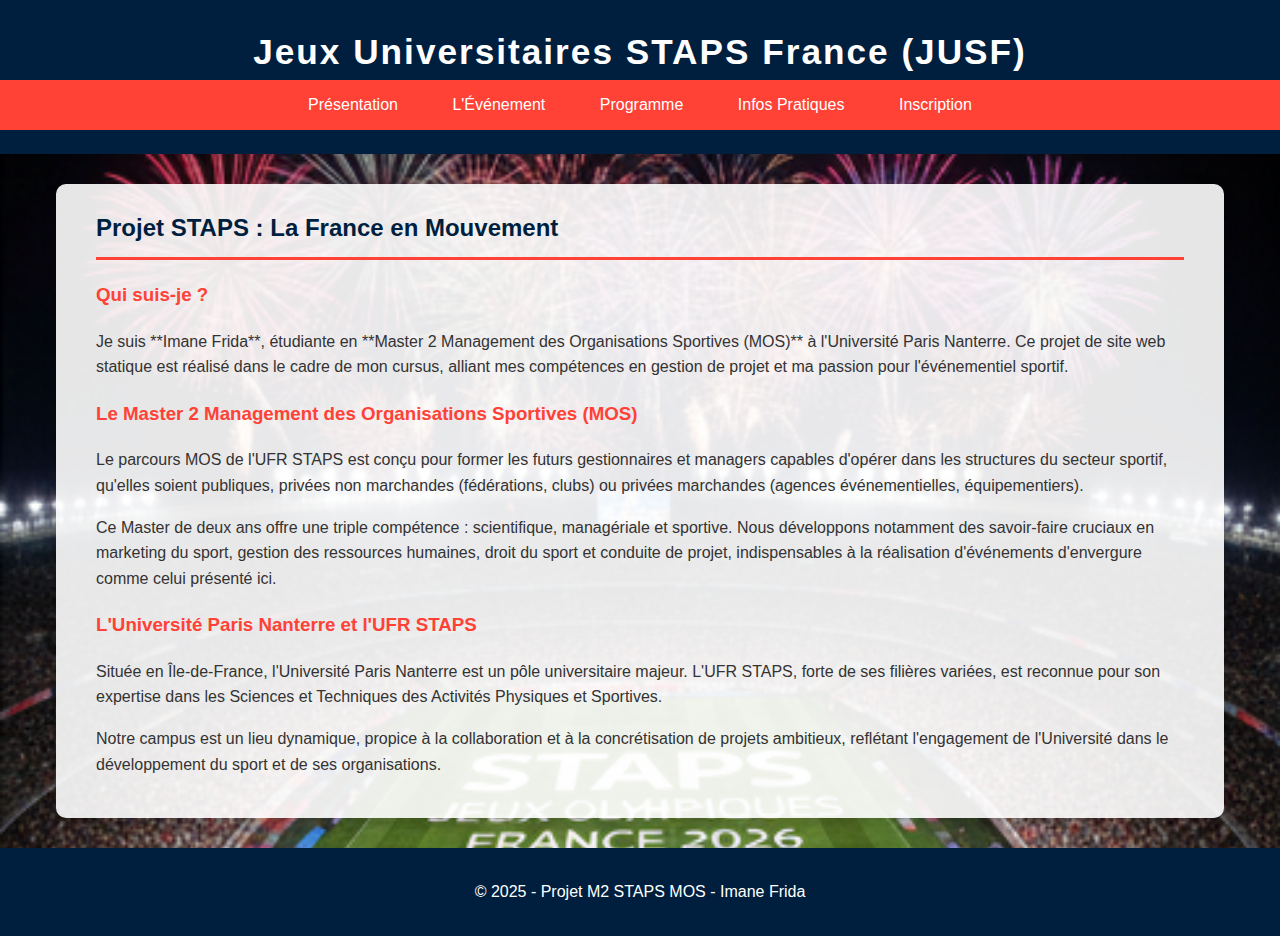
<file: index.html>
<!DOCTYPE html>
<html lang="fr">
<head>
    <meta charset="UTF-8">
    <meta name="viewport" content="width=device-width, initial-scale=1.0">
    <title>JUSF | Présentation Générale</title>
    
    <link rel="stylesheet" href="style.css"> 
    
</head>
<body>
    <header>
        <h1>Jeux Universitaires STAPS France (JUSF)</h1>
        <nav>
            <ul>
                <li><a href="index.html">Présentation</a></li>
                <li><a href="evenement.html">L'Événement</a></li>
                <li><a href="programme.html">Programme</a></li>
                <li><a href="infos_pratiques.html">Infos Pratiques</a></li>
                <li><a href="inscriptions.html">Inscription</a></li>
            </ul>
        </nav>
    </header>

    <main class="container">
        <h2>Projet STAPS : La France en Mouvement</h2>
        <div class="section-presentation">
            <h3>Qui suis-je ?</h3>
            <p>
                Je suis **Imane Frida**, étudiante en **Master 2 Management des Organisations Sportives (MOS)** à l'Université Paris Nanterre. 
                Ce projet de site web statique est réalisé dans le cadre de mon cursus, alliant mes compétences en gestion de projet et ma passion pour l'événementiel sportif.
            </p>
        </div>

        <div class="section-presentation">
            <h3>Le Master 2 Management des Organisations Sportives (MOS)</h3>
            <p>
                Le parcours MOS de l'UFR STAPS est conçu pour former les futurs gestionnaires et managers capables d'opérer dans les structures du secteur sportif, qu'elles soient publiques, privées non marchandes (fédérations, clubs) ou privées marchandes (agences événementielles, équipementiers).
            </p>
            <p>
                Ce Master de deux ans offre une triple compétence : scientifique, managériale et sportive. Nous développons notamment des savoir-faire cruciaux en marketing du sport, gestion des ressources humaines, droit du sport et conduite de projet, indispensables à la réalisation d'événements d'envergure comme celui présenté ici.
            </p>
        </div>

        <div class="section-presentation">
            <h3>L'Université Paris Nanterre et l'UFR STAPS</h3>
            <p>
                Située en Île-de-France, l'Université Paris Nanterre est un pôle universitaire majeur. L'UFR STAPS, forte de ses filières variées, est reconnue pour son expertise dans les Sciences et Techniques des Activités Physiques et Sportives. 
            </p>
            <p>
                Notre campus est un lieu dynamique, propice à la collaboration et à la concrétisation de projets ambitieux, reflétant l'engagement de l'Université dans le développement du sport et de ses organisations.
            </p>
        </div>
        </main>

    <footer>
        <p>&copy; 2025 - Projet M2 STAPS MOS - Imane Frida</p>
    </footer>
</body>
</html>
</file>
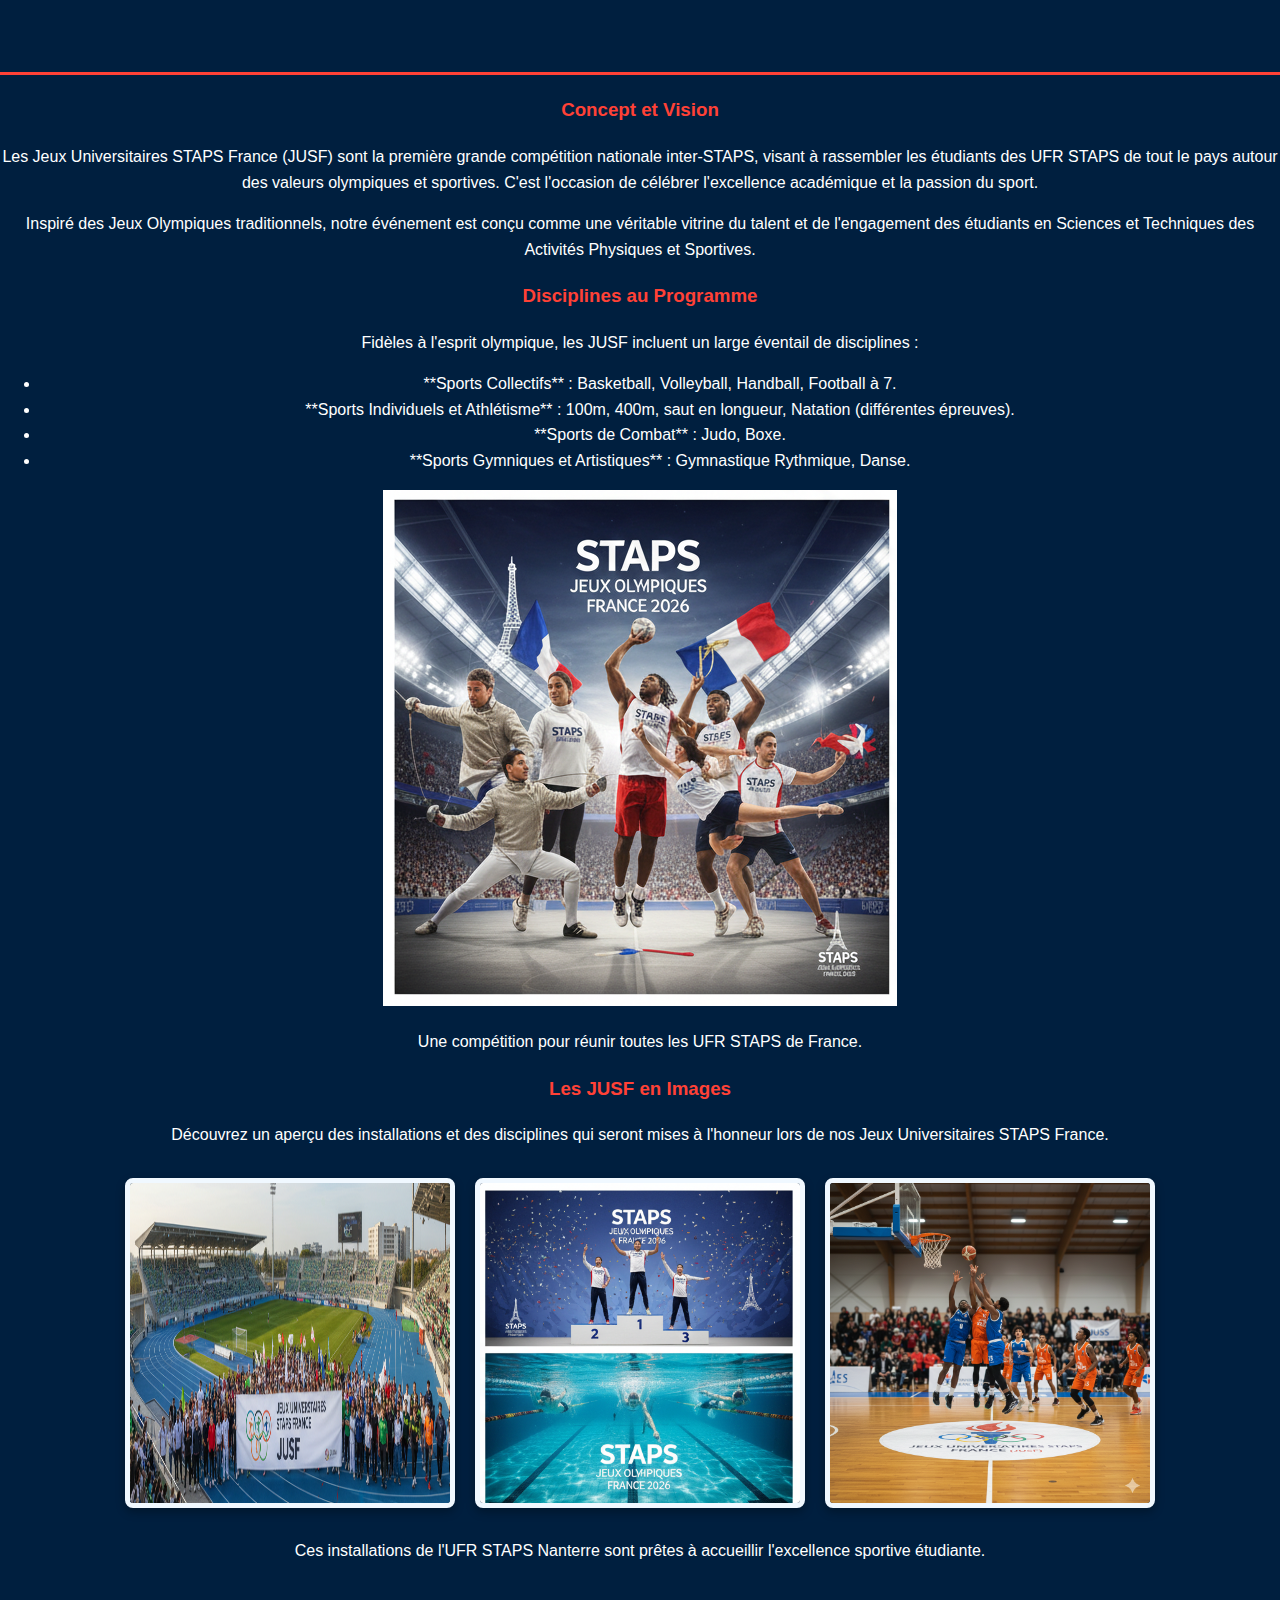
<file: evenement.html>
<!DOCTYPE html>
<html lang="fr">
<head>
    <meta charset="UTF-8">
    <meta name="viewport" content="width=device-width, initial-scale=1.0">
    <title>JUSF | Présentation Générale</title>
    
    <link rel="stylesheet" href="style.css"> 
    
</head>
<body>
    <header>
<h2>L'Événement : Les Jeux Universitaires STAPS France (JUSF)</h2>
        <div class="section-event">
            <h3>Concept et Vision</h3>
            <p>
                Les Jeux Universitaires STAPS France (JUSF) sont la première grande compétition nationale inter-STAPS, visant à rassembler les étudiants des UFR STAPS de tout le pays autour des valeurs olympiques et sportives. C'est l'occasion de célébrer l'excellence académique et la passion du sport.
            </p>
            <p>
                Inspiré des Jeux Olympiques traditionnels, notre événement est conçu comme une véritable vitrine du talent et de l'engagement des étudiants en Sciences et Techniques des Activités Physiques et Sportives.
            </p>
            
            <h3>Disciplines au Programme</h3>
            <p>
                Fidèles à l'esprit olympique, les JUSF incluent un large éventail de disciplines :
            </p>
            <ul>
                <li>**Sports Collectifs** : Basketball, Volleyball, Handball, Football à 7.</li>
                <li>**Sports Individuels et Athlétisme** : 100m, 400m, saut en longueur, Natation (différentes épreuves).</li>
                <li>**Sports de Combat** : Judo, Boxe.</li>
                <li>**Sports Gymniques et Artistiques** : Gymnastique Rythmique, Danse.</li>
            </ul>
        </div>
        
        <div class="section-image">
            <img src="images/image1.png" alt="Logo des Jeux Universitaires STAPS France (JUSF)" style="max-width: 100%; height: auto;">
            <p class="legende">Une compétition pour réunir toutes les UFR STAPS de France.</p>
        </div><div class="section-event">
            <h3>Les JUSF en Images</h3>
            <p>Découvrez un aperçu des installations et des disciplines qui seront mises à l'honneur lors de nos Jeux Universitaires STAPS France.</p>

            <div class="gallery-container">
                <img src="images/stade_principal.png" alt="Stade d'athlétisme et tribune" title="Le stade principal">
                <img src="images/piscine_natation.png" alt="Bassin de natation olympique" title="Compétitions de Natation">
                <img src="images/terrain_basket.png" alt="Terrain de basketball en intérieur" title="Tournois de Basket">
            </div>
            <p>Ces installations de l'UFR STAPS Nanterre sont prêtes à accueillir l'excellence sportive étudiante.</p>
        </div>
</file>
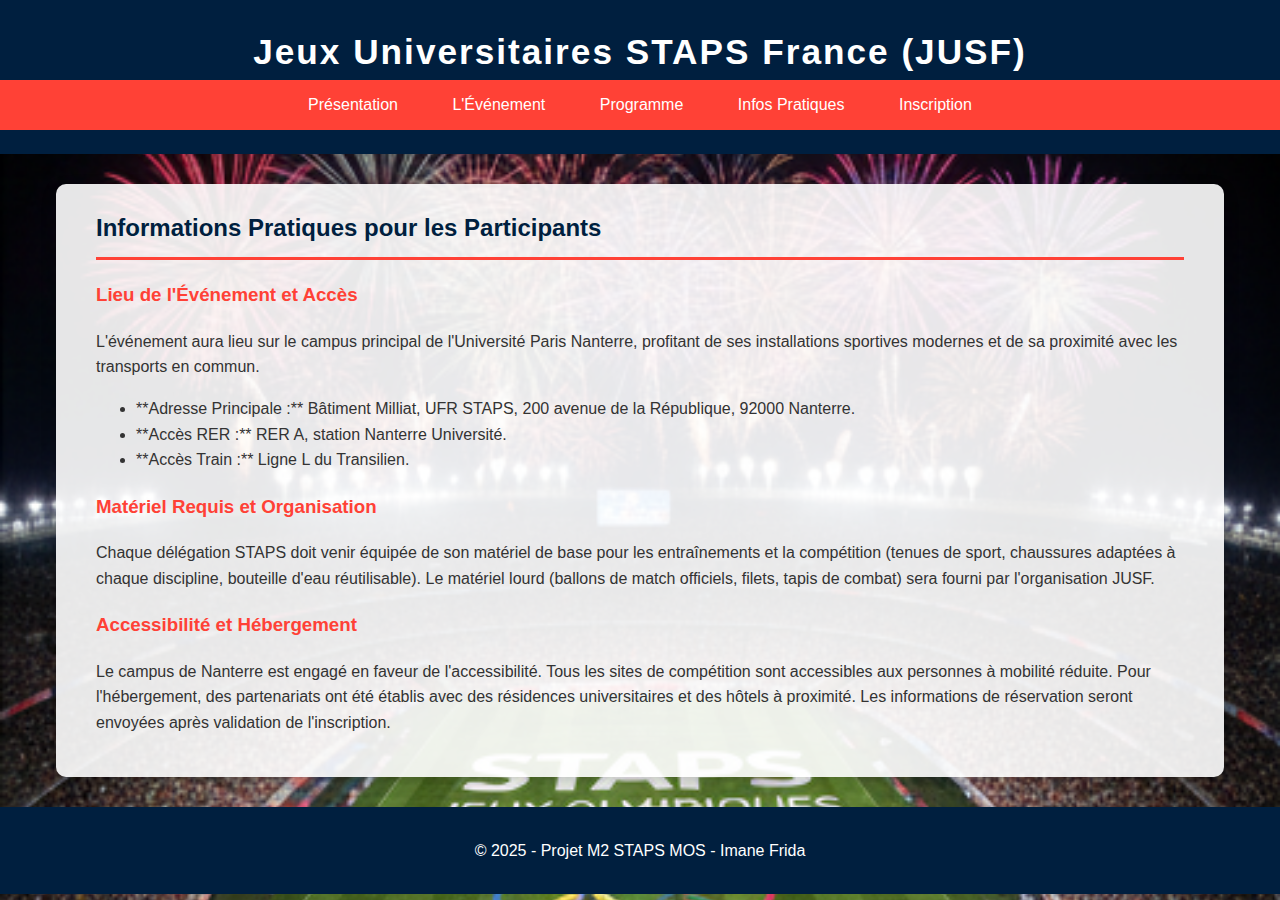
<file: infos_pratiques.html>
<!DOCTYPE html>
<html lang="fr">
<head>
    <meta charset="UTF-8">
    <meta name="viewport" content="width=device-width, initial-scale=1.0">
    <title>JUSF | Informations Pratiques</title>
    
    <link rel="stylesheet" href="style.css"> 
    
</head>
<body>
    <header>
        <h1>Jeux Universitaires STAPS France (JUSF)</h1>
        <nav>
            <ul>
                <li><a href="index.html">Présentation</a></li>
                <li><a href="evenement.html">L'Événement</a></li>
                <li><a href="programme.html">Programme</a></li>
                <li><a href="infos_pratiques.html">Infos Pratiques</a></li>
                <li><a href="inscriptions.html">Inscription</a></li>
            </ul>
        </nav>
    </header>

    <main class="container">
        <h2>Informations Pratiques pour les Participants</h2>
        
        <div class="section-pratique">
            <h3>Lieu de l'Événement et Accès</h3>
            <p>
                L'événement aura lieu sur le campus principal de l'Université Paris Nanterre, profitant de ses installations sportives modernes et de sa proximité avec les transports en commun.
            </p>
            <ul>
                <li>**Adresse Principale :** Bâtiment Milliat, UFR STAPS, 200 avenue de la République, 92000 Nanterre.</li>
                <li>**Accès RER :** RER A, station Nanterre Université.</li>
                <li>**Accès Train :** Ligne L du Transilien.</li>
            </ul>
        </div>
        
        <div class="section-pratique">
            <h3>Matériel Requis et Organisation</h3>
            <p>
                Chaque délégation STAPS doit venir équipée de son matériel de base pour les entraînements et la compétition (tenues de sport, chaussures adaptées à chaque discipline, bouteille d'eau réutilisable). Le matériel lourd (ballons de match officiels, filets, tapis de combat) sera fourni par l'organisation JUSF.
            </p>
        </div>

        <div class="section-pratique">
            <h3>Accessibilité et Hébergement</h3>
            <p>
                Le campus de Nanterre est engagé en faveur de l'accessibilité. Tous les sites de compétition sont accessibles aux personnes à mobilité réduite. Pour l'hébergement, des partenariats ont été établis avec des résidences universitaires et des hôtels à proximité. Les informations de réservation seront envoyées après validation de l'inscription.
            </p>
        </div>
        </main>

    <footer>
        <p>&copy; 2025 - Projet M2 STAPS MOS - Imane Frida</p>
    </footer>
</body>
</html>
</file>
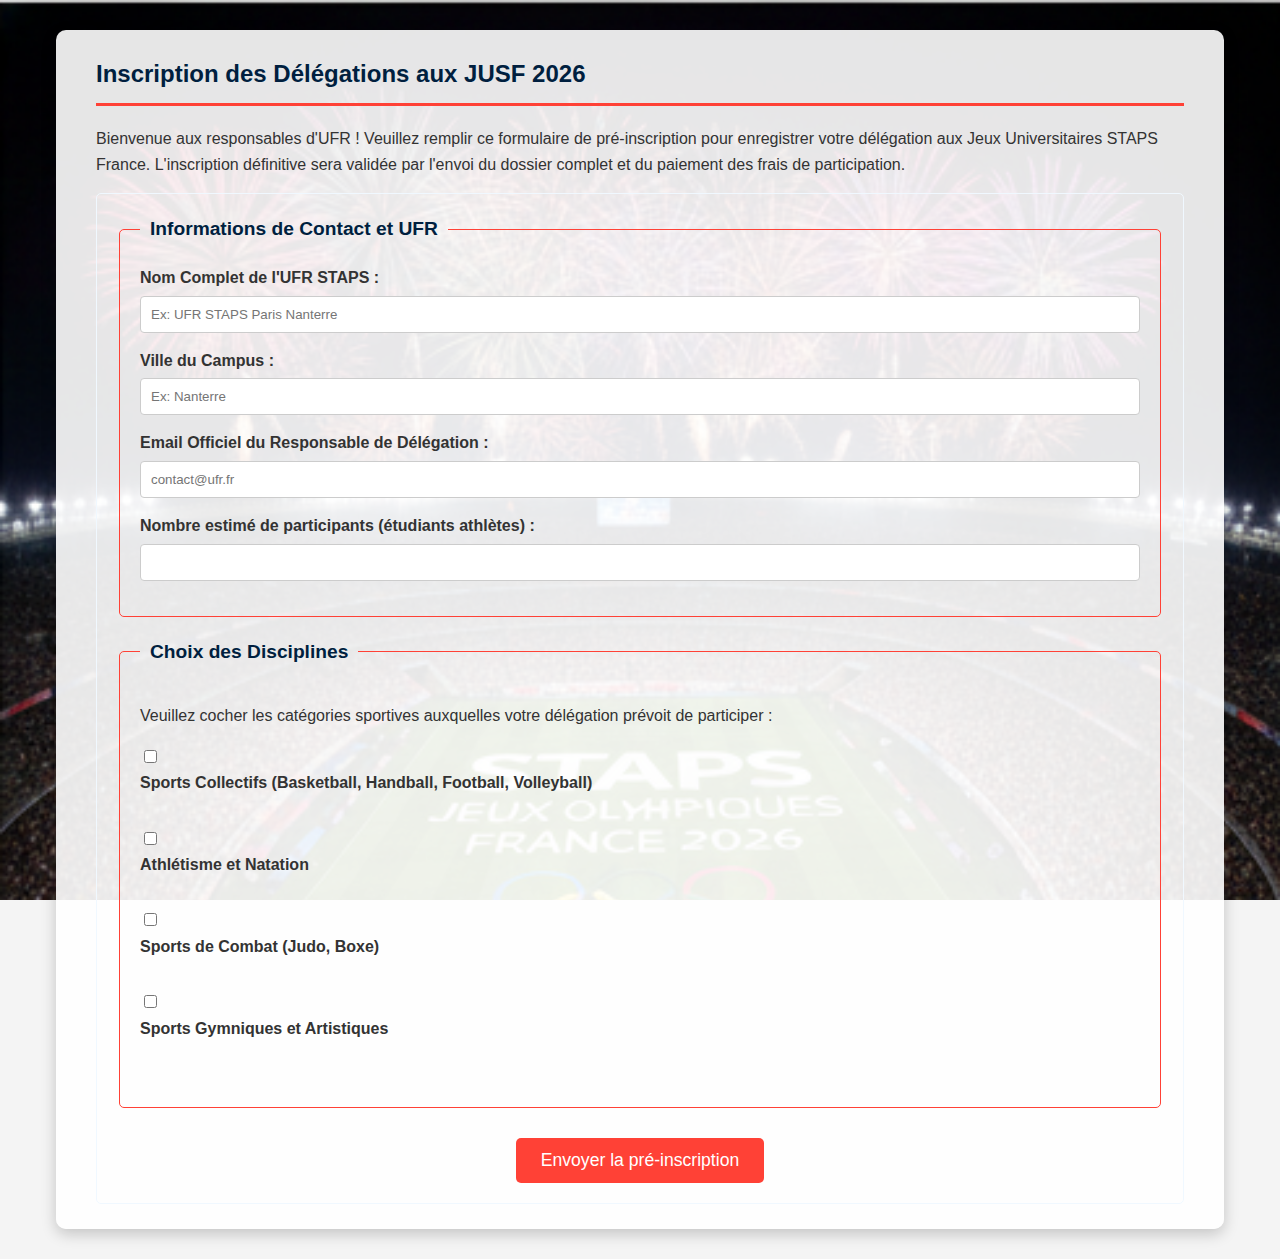
<file: inscriptions.html>
<!DOCTYPE html>
<html lang="fr">
<head>
    <meta charset="UTF-8">
    <meta name="viewport" content="width=device-width, initial-scale=1.0">
    <title>JUSF | Présentation Générale</title>
    
    <link rel="stylesheet" href="style.css"> 
    
</head>
<body>
    <main class="container">
    <h2>Inscription des Délégations aux JUSF 2026</h2>
    <p>
        Bienvenue aux responsables d'UFR ! Veuillez remplir ce formulaire de pré-inscription pour enregistrer votre délégation aux Jeux Universitaires STAPS France. L'inscription définitive sera validée par l'envoi du dossier complet et du paiement des frais de participation.
    </p>

    <form action="#" method="POST" class="formulaire-inscription">
        <fieldset>
            <legend>Informations de Contact et UFR</legend>

            <div class="form-group">
                <label for="ufr_staps">Nom Complet de l'UFR STAPS :</label>
                <input type="text" id="ufr_staps" name="ufr_staps" required placeholder="Ex: UFR STAPS Paris Nanterre">
            </div>

            <div class="form-group">
                <label for="ville">Ville du Campus :</label>
                <input type="text" id="ville" name="ville" required placeholder="Ex: Nanterre">
            </div>
            
            <div class="form-group">
                <label for="email_contact">Email Officiel du Responsable de Délégation :</label>
                <input type="email" id="email_contact" name="email_contact" required placeholder="contact@ufr.fr">
            </div>

            <div class="form-group">
                <label for="nombre_participants">Nombre estimé de participants (étudiants athlètes) :</label>
                <input type="number" id="nombre_participants" name="nombre_participants" min="5" max="100" required>
            </div>
        </fieldset>

        <fieldset>
            <legend>Choix des Disciplines</legend>
            <p>Veuillez cocher les catégories sportives auxquelles votre délégation prévoit de participer :</p>
            <div class="form-group checkbox-group">
                <input type="checkbox" id="collectifs" name="disciplines[]" value="collectifs">
                <label for="collectifs">Sports Collectifs (Basketball, Handball, Football, Volleyball)</label><br>
                
                <input type="checkbox" id="athletisme" name="disciplines[]" value="athletisme">
                <label for="athletisme">Athlétisme et Natation</label><br>
                
                <input type="checkbox" id="combat" name="disciplines[]" value="combat">
                <label for="combat">Sports de Combat (Judo, Boxe)</label><br>
                
                <input type="checkbox" id="gymniques" name="disciplines[]" value="gymniques">
                <label for="gymniques">Sports Gymniques et Artistiques</label><br>
            </div>
        </fieldset>
        
        <div class="form-button">
            <button type="submit">Envoyer la pré-inscription</button>
        </div>
    </form>
</main>
</file>
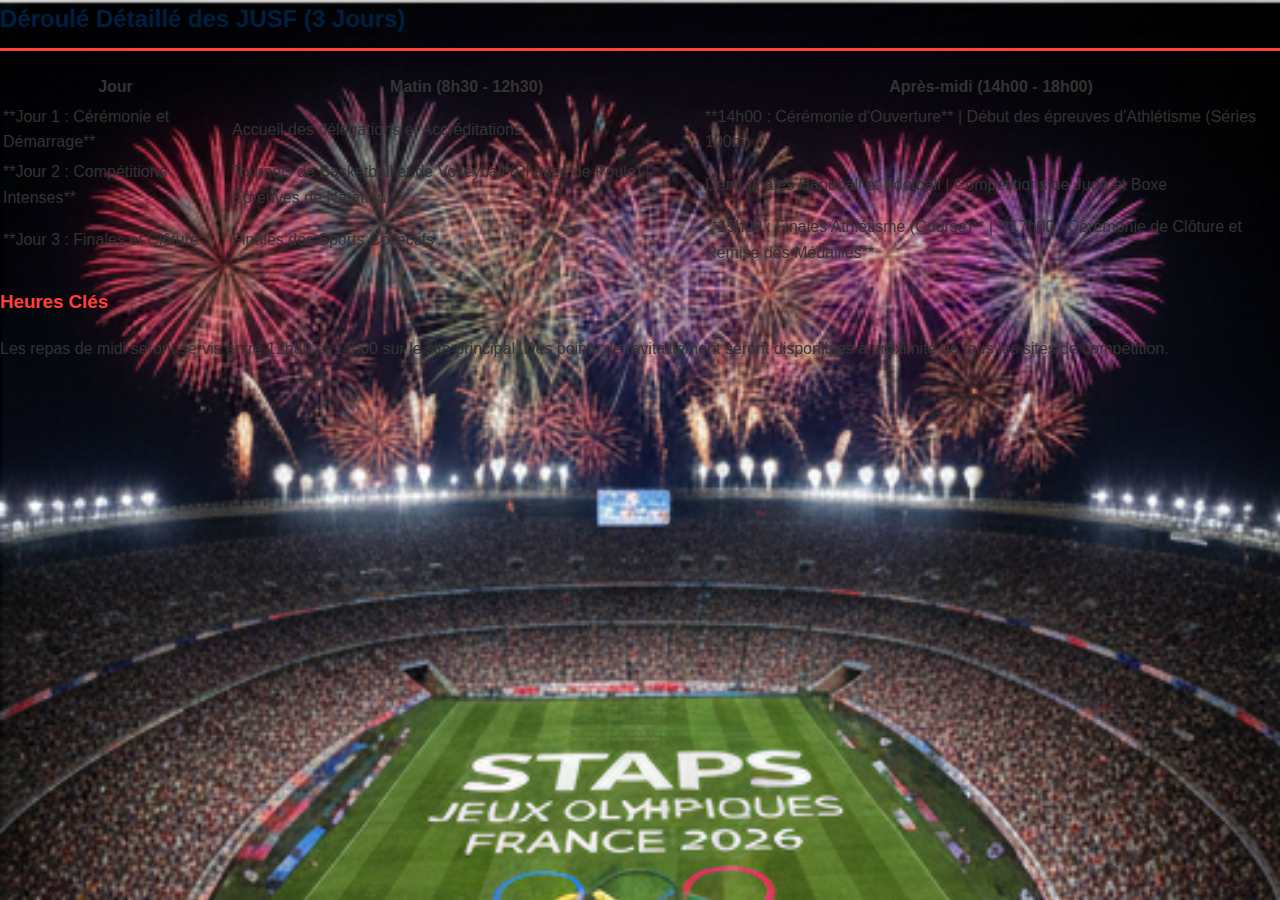
<file: programme.html>
<!DOCTYPE html>
<html lang="fr">
<head>
    <meta charset="UTF-8">
    <meta name="viewport" content="width=device-width, initial-scale=1.0">
    <title>JUSF | Présentation Générale</title>
    
    <link rel="stylesheet" href="style.css"> 
    
</head>
<body>
    <h2>Déroulé Détaillé des JUSF (3 Jours)</h2>
        
        <table class="programme-table">
            <thead>
                <tr>
                    <th>Jour</th>
                    <th>Matin (8h30 - 12h30)</th>
                    <th>Après-midi (14h00 - 18h00)</th>
                </tr>
            </thead>
            <tbody>
                <tr>
                    <td>**Jour 1 : Cérémonie et Démarrage**</td>
                    <td>Accueil des délégations et Accréditations</td>
                    <td>**14h00 : Cérémonie d'Ouverture** | Début des épreuves d'Athlétisme (Séries 100m)</td>
                </tr>
                <tr>
                    <td>**Jour 2 : Compétitions Intenses**</td>
                    <td>Tournois de Basketball et de Volleyball (Phases de Poule) | Épreuves de Natation</td>
                    <td>Demi-finales Handball et Football | Compétitions de Judo et Boxe</td>
                </tr>
                <tr>
                    <td>**Jour 3 : Finales et Clôture**</td>
                    <td>Finales des Sports Collectifs</td>
                    <td>**15h00 : Finales Athlétisme (Course)** | **17h00 : Cérémonie de Clôture et Remise des Médailles**</td>
                </tr>
            </tbody>
        </table>
        
        <div class="infos-supplementaires">
            <h3>Heures Clés</h3>
            <p>Les repas de midi seront servis entre 12h30 et 14h00 sur le site principal. Des points de ravitaillement seront disponibles à proximité de tous les sites de compétition.</p>
            </div>
</file>
<file: style.css>
/* style.css - Thème Bleu Marine & Rouge */

:root {
    --couleur-principale: #001f3f; /* Bleu Marine foncé */
    --couleur-secondaire: #FF4136; /* Rouge Vif (dynamique) */
    --couleur-tertiaire: #F0F8FF; /* Bleu très clair (pour le fond lisible) */
    --couleur-fond: #f4f4f4;
    --couleur-texte: #333;
    --couleur-texte-clair: #f9f9f9;
}

/* 1. Image en Arrière-Plan */
body {
    font-family: 'Segoe UI', Tahoma, Geneva, Verdana, sans-serif; /* Changement de police pour varier */
    line-height: 1.6;
    margin: 0;
    padding: 0;
    
    /* Assurez-vous d'avoir une image nommée 'background.png' dans votre dossier 'images/' */
    background-image: url('images/background.png'); 
    background-size: cover; 
    background-attachment: fixed; 
    background-color: var(--couleur-fond); 
    
    color: var(--couleur-texte);
}

/* Conteneur principal (pour la lisibilité sur l'image de fond) */
.container {
    width: 85%; /* Légère augmentation de la largeur */
    margin: auto;
    overflow: hidden;
    padding: 25px 40px; 
    background-color: rgba(255, 255, 255, 0.9); /* Très léger voile pour rendre le texte lisible */
    border-radius: 10px; /* Coins arrondis */
    box-shadow: 0 5px 15px rgba(0, 0, 0, 0.2); /* Ombre plus marquée */
    margin-top: 30px;
    margin-bottom: 30px;
}

/* En-tête (Header) */
header {
    background: var(--couleur-principale); /* Bleu Marine */
    color: white;
    padding: 1.5em 0; /* Plus de padding */
    text-align: center;
}

header h1 {
    margin: 0;
    font-size: 2.2em;
    letter-spacing: 2px; /* Espacement pour un look plus moderne */
}

/* Menu de navigation */
nav ul {
    list-style: none;
    padding: 0;
    margin: 0;
    text-align: center;
    background: var(--couleur-secondaire); /* Rouge Vif */
}

nav ul li {
    display: inline;
    margin: 0; /* Enlève les marges latérales pour coller les boutons */
}

nav ul li a {
    color: white;
    text-decoration: none;
    padding: 12px 25px; /* Plus grand pour le clic */
    display: inline-block;
    transition: background-color 0.3s, transform 0.2s;
}

nav ul li a:hover {
    background-color: #f0332a; /* Nuance de rouge plus foncée au survol */
    transform: translateY(-2px); /* Petit effet de soulèvement */
}

/* Titres */
h2 {
    color: var(--couleur-principale); /* Titre principal en Bleu Marine */
    border-bottom: 3px solid var(--couleur-secondaire); /* Ligne rouge sous le titre */
    padding-bottom: 10px;
    margin-top: 0;
}
h3 {
    color: var(--couleur-secondaire); /* Sous-titres en Rouge Vif */
}

/* Galerie d'Images */
.gallery-container {
    display: flex; 
    flex-wrap: wrap; 
    gap: 20px; /* Espace augmenté */
    justify-content: center; 
    margin-top: 30px;
    margin-bottom: 30px;
}

.gallery-container img {
    max-width: 320px; 
    height: auto;
    border: 5px solid var(--couleur-tertiaire); /* Bordure en bleu très clair */
    border-radius: 8px;
    box-shadow: 0 4px 10px rgba(0, 0, 0, 0.3);
    transition: transform 0.3s;
}

/* Footer */
footer {
    background: var(--couleur-principale); /* Bleu Marine */
    color: white;
    text-align: center;
    padding: 15px 0;
    margin-top: 30px;
}/* Style du Formulaire (Ajout) */
.formulaire-inscription {
    padding: 20px;
    border: 1px solid var(--couleur-tertiaire);
    border-radius: 5px;
}

.formulaire-inscription fieldset {
    border: 1px solid var(--couleur-secondaire); /* Bordure Rouge */
    padding: 20px;
    margin-bottom: 20px;
    border-radius: 5px;
}

.formulaire-inscription legend {
    color: var(--couleur-principale); /* Légende en Bleu Marine */
    font-weight: bold;
    font-size: 1.2em;
    padding: 0 10px;
}

.form-group {
    margin-bottom: 15px;
}

.form-group label {
    display: block;
    margin-bottom: 5px;
    font-weight: bold;
    color: var(--couleur-texte);
}

.form-group input[type="text"],
.form-group input[type="email"],
.form-group input[type="number"] {
    width: 100%;
    padding: 10px;
    border: 1px solid #ccc;
    border-radius: 4px;
    box-sizing: border-box;
}

.form-button {
    text-align: center;
    margin-top: 30px;
}

.form-button button {
    background-color: var(--couleur-secondaire); /* Bouton en Rouge Vif */
    color: white;
    padding: 12px 25px;
    border: none;
    border-radius: 5px;
    cursor: pointer;
    font-size: 1.1em;
    transition: background-color 0.3s;
}

.form-button button:hover {
    background-color: #f0332a; /* Rouge plus foncé au survol */
}
</file>
